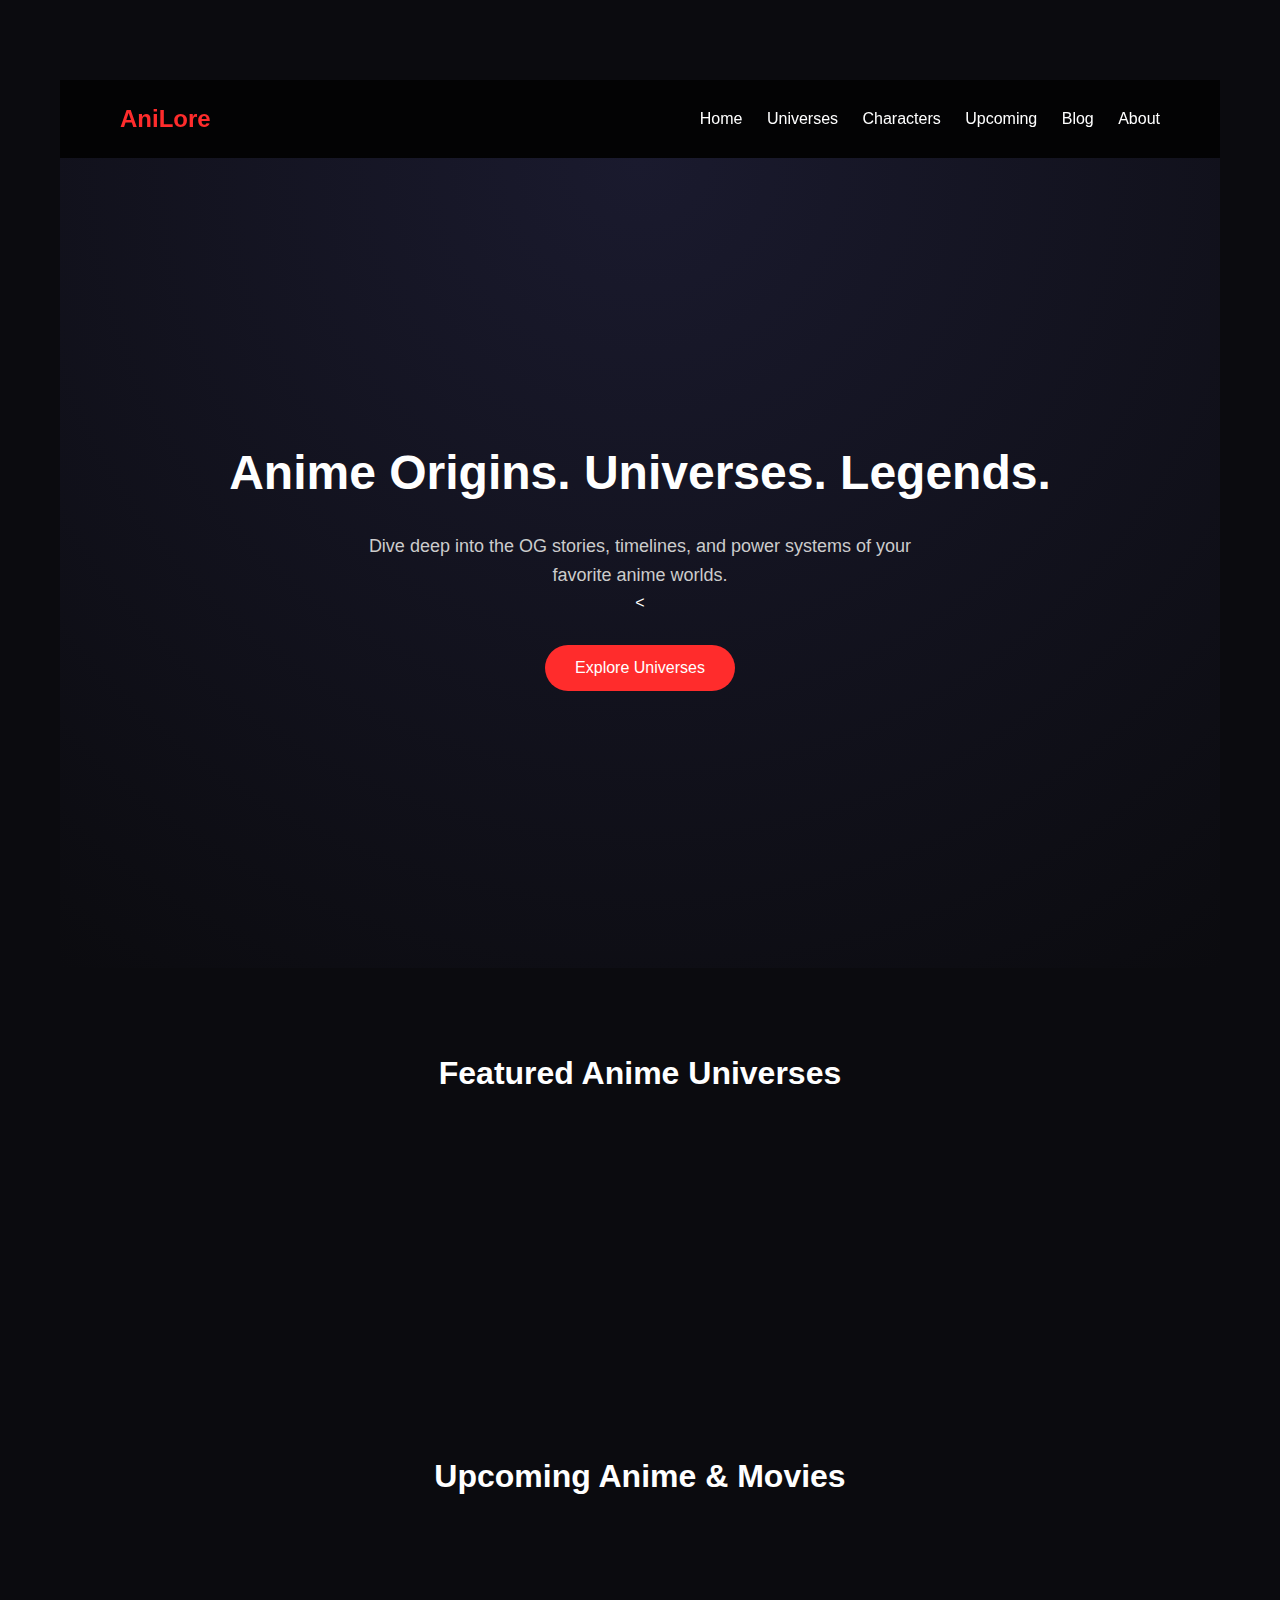
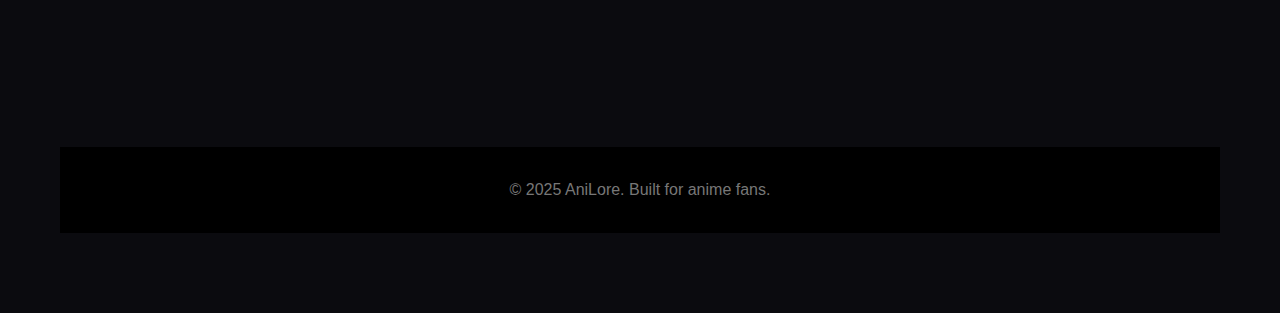
<file: index.html>
<!DOCTYPE html>
<html lang="en">
<head>
  <meta charset="UTF-8" />
  <meta name="viewport" content="width=device-width, initial-scale=1.0"/>
  <title>AniLore | Anime Origins & Universes</title>
  <meta name="description" content="Explore anime origin stories, universes, timelines, characters, and upcoming anime movies." />
  <link rel="stylesheet" href="style.css" />
  <section class="section" id="universes">
</head>
<body>

  <!-- Navbar -->
  <header class="navbar">
    <div class="logo">AniLore</div>
    <nav>
      <a href="#">Home</a>
      <a href="#">Universes</a>
      <a href="#">Characters</a>
      <a href="#">Upcoming</a>
      <a href="#">Blog</a>
      <a href="#">About</a>
    </nav>
  </header>

  <!-- Hero Section -->
  <section class="hero">
    <h1>Anime Origins. Universes. Legends.</h1>
    <p>
      Dive deep into the OG stories, timelines, and power systems of your favorite anime worlds.
    </p>
    <<button onclick="location.href='#universes'">Explore Universes</button>
  </section>

  <!-- Featured Section -->
  <section class="section">
    <h2>Featured Anime Universes</h2>
    <div class="cards">
      <div class="card">
        <h3>Naruto</h3>
        <p>Ninjas, chakra, legacy, and war shaping generations.</p>
      </div>
      <div class="card">
        <h3>Attack on Titan</h3>
        <p>A brutal world where freedom is paid in blood.</p>
      </div>
      <div class="card">
        <h3>One Piece</h3>
        <p>The age of pirates, dreams, and inherited wills.</p>
      </div>
    </div>
  </section>

  <!-- Upcoming Section -->
  <section class="section" id="universes">
    <h2>Upcoming Anime & Movies</h2>
    <div class="cards">
      <div class="card">
        <h3>Demon Slayer Movie</h3>
        <p>Release Date: Coming Soon</p>
      </div>
      <div class="card">
        <h3>Jujutsu Kaisen Season</h3>
        <p>New arc adaptation announced.</p>
      </div>
    </div>
  </section>

  <!-- Footer -->
  <footer>
    <p>© 2025 AniLore. Built for anime fans.</p>
  </footer>

</body>
</html>
</file>
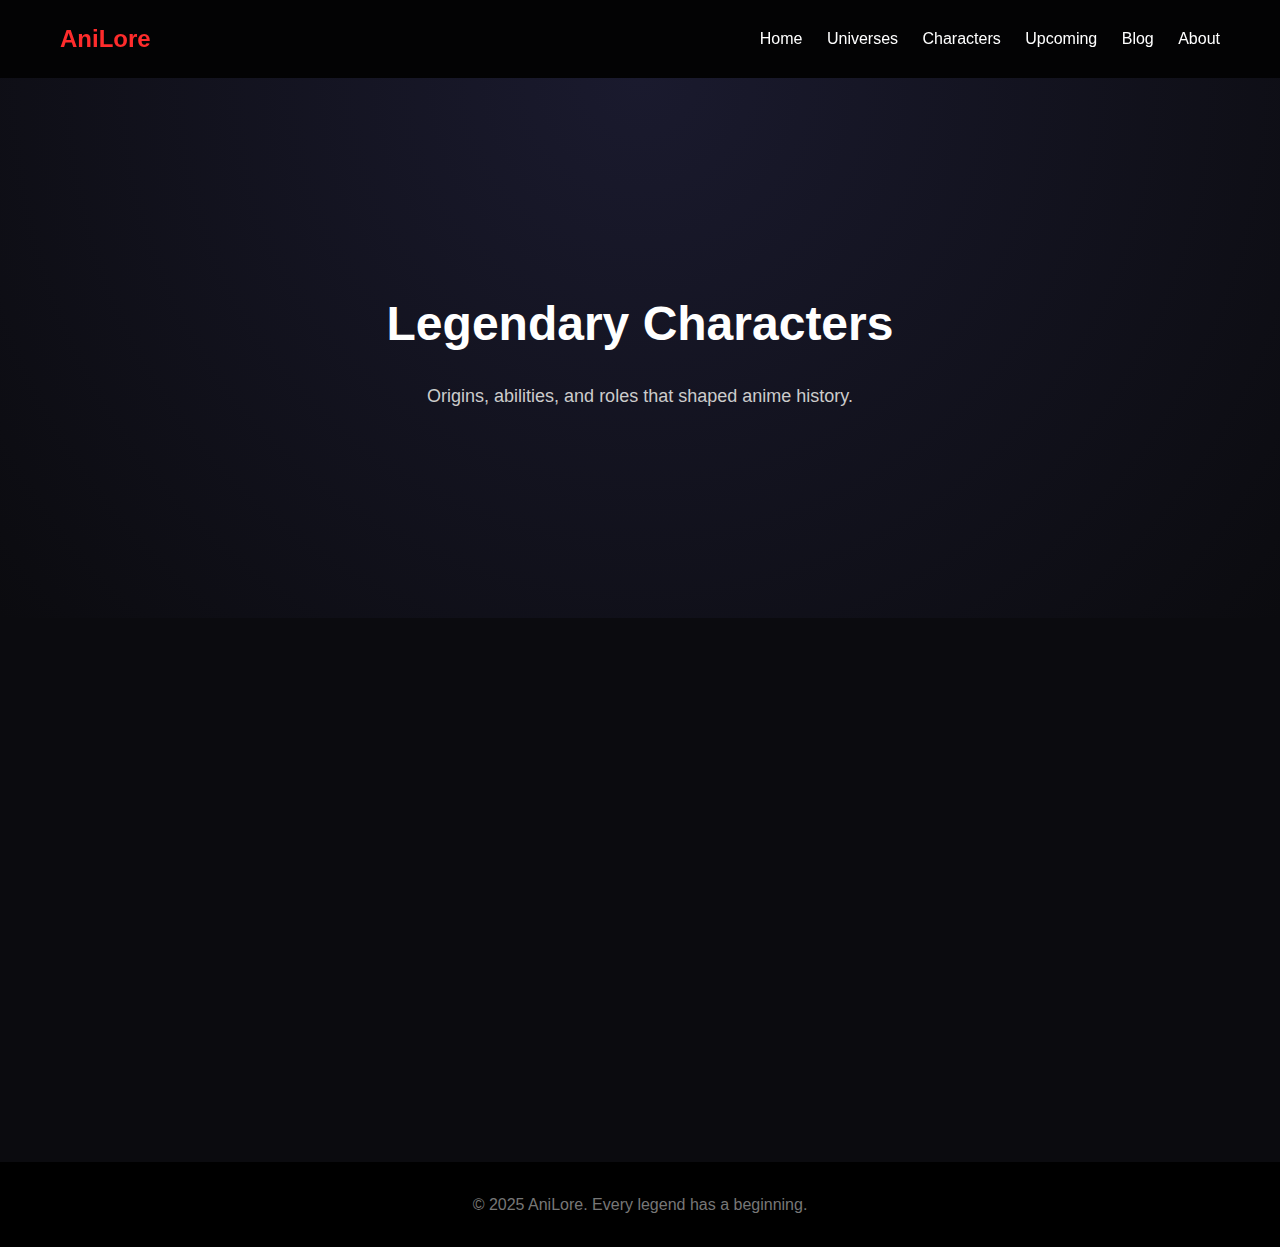
<file: characters.html>
<!DOCTYPE html>
<html lang="en">
<head>
  <meta charset="UTF-8" />
  <meta name="keywords" content="anime lore, anime origins, anime universes, anime timelines, anime characters, upcoming anime movies">
  <meta name="author" content="AniLore">
  <meta name="robots" content="index, follow">

<!-- Open Graph (for sharing) -->
  <meta property="og:title" content="AniLore | Anime Origins & Universes">
  <meta property="og:description" content="Explore anime origin stories, universes, timelines, and legendary characters.">
  <meta property="og:type" content="website">
  <meta name="viewport" content="width=device-width, initial-scale=1.0"/>
  <title>Anime Characters | AniLore</title>
  <meta name="description" content="Explore anime characters, their origins, abilities, and roles." />
  <link rel="stylesheet" href="style.css" />
</head>
<body>

  <!-- Navbar -->
  <header class="navbar">
    <div class="logo">AniLore</div>
    <nav>
      <a href="index.html">Home</a>
      <a href="universes.html">Universes</a>
      <a href="characters.html">Characters</a>
      <a href="#">Upcoming</a>
      <a href="#">Blog</a>
      <a href="#">About</a>
    </nav>
  </header>

  <!-- Page Header -->
  <section class="hero" style="height: 60vh;">
    <h1>Legendary Characters</h1>
    <p>Origins, abilities, and roles that shaped anime history.</p>
  </section>

  <!-- Characters Grid -->
  <section class="section">
    <div class="cards">

      <div class="card">
        <h3>Naruto Uzumaki</h3>
        <p>
          An outcast ninja destined to become Hokage, carrying the Nine-Tails within.
        </p>
      </div>

      <div class="card">
        <h3>Monkey D. Luffy</h3>
        <p>
          A rubber-bodied pirate chasing freedom and the title of Pirate King.
        </p>
      </div>

      <div class="card">
        <h3>Eren Yeager</h3>
        <p>
          A freedom-driven soldier whose choices reshape the fate of humanity.
        </p>
      </div>

      <div class="card">
        <h3>Gojo Satoru</h3>
        <p>
          The strongest sorcerer, wielding limitless cursed techniques.
        </p>
      </div>

      <div class="card">
        <h3>Tanjiro Kamado</h3>
        <p>
          A kind-hearted demon slayer fighting to save his sister and humanity.
        </p>
      </div>

      <div class="card">
        <h3>Goku</h3>
        <p>
          A Saiyan warrior driven by combat, growth, and protecting Earth.
        </p>
      </div>

    </div>
  </section>

  <!-- Footer -->
  <footer>
    <p>© 2025 AniLore. Every legend has a beginning.</p>
  </footer>

</body>
</html>
</file>
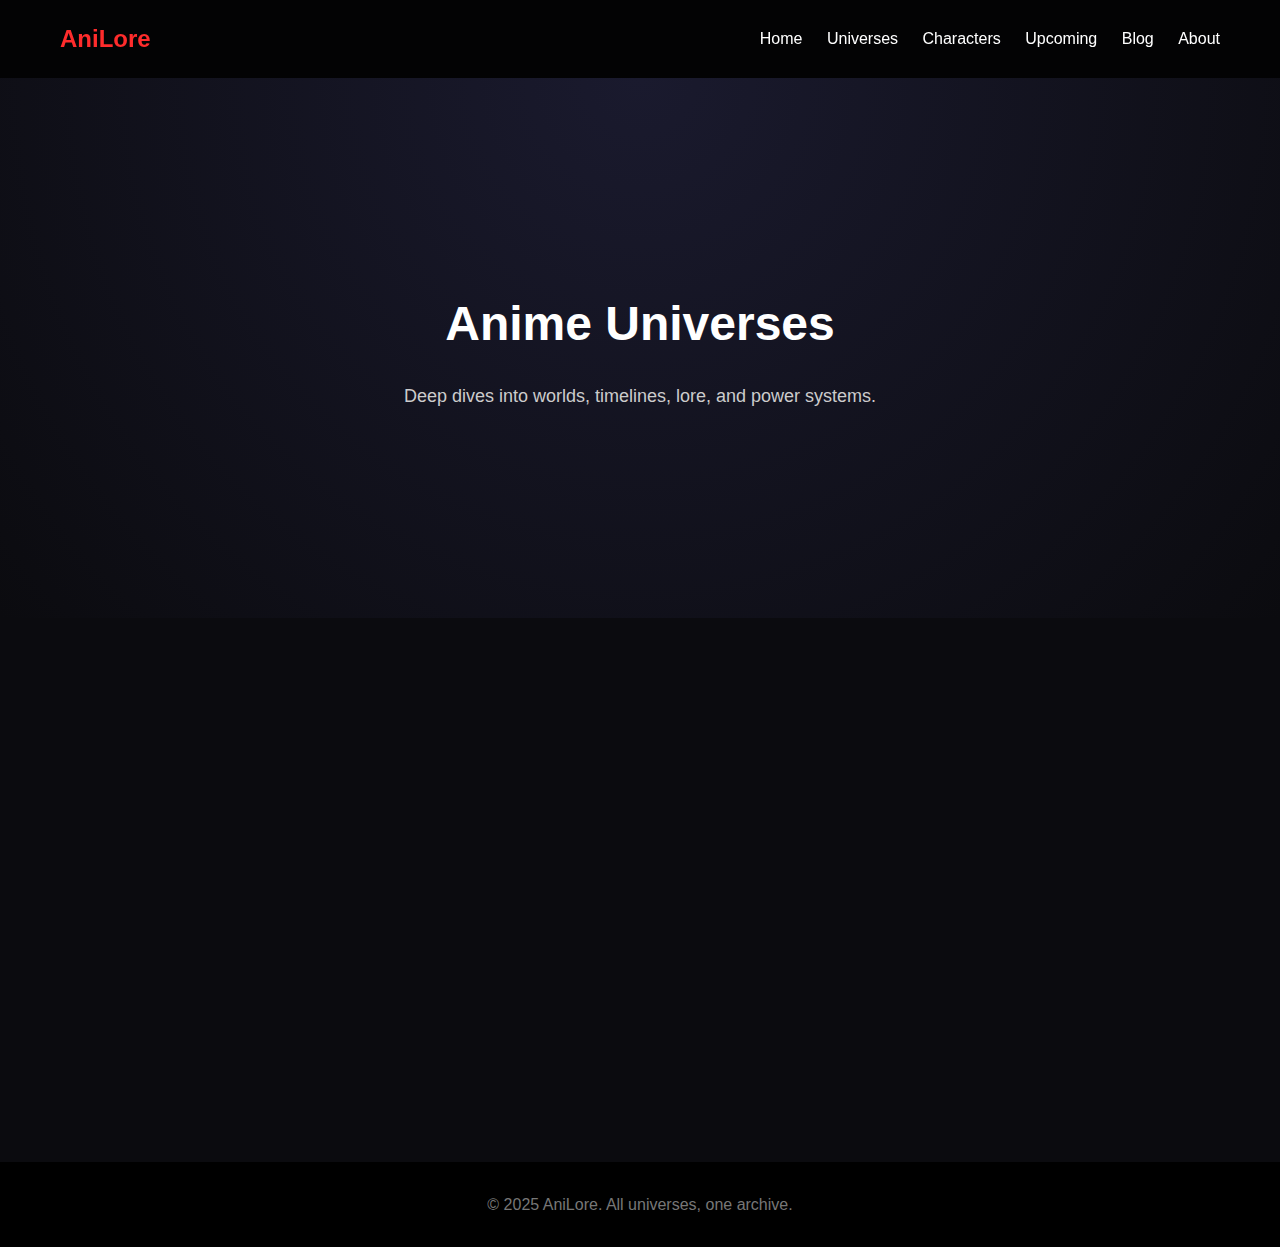
<file: universes.html>
<!DOCTYPE html>
<html lang="en">
<head>
  <meta name="keywords" content="anime lore, anime origins, anime universes, anime timelines, anime characters, upcoming anime movies">
  <meta name="author" content="AniLore">
  <meta name="robots" content="index, follow">

<!-- Open Graph (for sharing) -->
  <meta property="og:title" content="AniLore | Anime Origins & Universes">
  <meta property="og:description" content="Explore anime origin stories, universes, timelines, and legendary characters.">
  <meta property="og:type" content="website">
  <meta charset="UTF-8" />
  <meta name="viewport" content="width=device-width, initial-scale=1.0"/>
  <title>Anime Universes | AniLore</title>
  <meta name="description" content="Explore anime universes, timelines, lore, and power systems." />
  <link rel="stylesheet" href="style.css" />
</head>
<body>

  <!-- Navbar -->
  <header class="navbar">
    <div class="logo">AniLore</div>
    <nav>
      <a href="index.html">Home</a>
      <a href="universes.html">Universes</a>
      <a href="characters.html">Characters</a>
      <a href="#">Upcoming</a>
      <a href="#">Blog</a>
      <a href="#">About</a>
    </nav>
  </header>

  <!-- Page Header -->
  <section class="hero" style="height: 60vh;">
    <h1>Anime Universes</h1>
    <p>Deep dives into worlds, timelines, lore, and power systems.</p>
  </section>

  <!-- Universes Grid -->
  <section class="section">
    <div class="cards">

      <div class="card">
        <h3>Naruto</h3>
        <p>
          A shinobi world shaped by chakra, war, clans, and inherited will.
        </p>
      </div>

      <div class="card">
        <h3>One Piece</h3>
        <p>
          A vast pirate era driven by freedom, dreams, and the mystery of the Void Century.
        </p>
      </div>

      <div class="card">
        <h3>Attack on Titan</h3>
        <p>
          Humanity fights extinction inside walls while uncovering dark truths of their world.
        </p>
      </div>

      <div class="card">
        <h3>Jujutsu Kaisen</h3>
        <p>
          A modern world where cursed energy manifests from human negativity.
        </p>
      </div>

      <div class="card">
        <h3>Demon Slayer</h3>
        <p>
          A Taisho-era Japan plagued by demons and protected by sword-wielding slayers.
        </p>
      </div>

      <div class="card">
        <h3>Dragon Ball</h3>
        <p>
          A universe of martial artists, gods, and ever-escalating power levels.
        </p>
      </div>

    </div>
  </section>

  <!-- Footer -->
  <footer>
    <p>© 2025 AniLore. All universes, one archive.</p>
  </footer>

</body>
</html>
</file>
<file: style.css>
* {
  margin: 0;
  padding: 0;
  box-sizing: border-box;
  font-family: 'Poppins', sans-serif;
}

body {
  background-color: #0b0b0f;
  color: #ffffff;
  line-height: 1.6;
}

/* Navbar */
.navbar {
  display: flex;
  justify-content: space-between;
  align-items: center;
  padding: 20px 60px;
  background: rgba(0, 0, 0, 0.7);
  position: sticky;
  top: 0;
  z-index: 10;
}

.logo {
  font-size: 24px;
  font-weight: bold;
  color: #ff2c2c;
}

.navbar nav a {
  color: #ffffff;
  text-decoration: none;
  margin-left: 20px;
  transition: color 0.3s;
}

.navbar nav a:hover {
  color: #ff2c2c;
}

/* Hero */
.hero {
  height: 90vh;
  display: flex;
  flex-direction: column;
  justify-content: center;
  align-items: center;
  text-align: center;
  padding: 40px;
  background: radial-gradient(circle at top, #1a1a2e, #0b0b0f);
}

.hero h1 {
  font-size: 48px;
  margin-bottom: 20px;
}

.hero p {
  max-width: 600px;
  font-size: 18px;
  color: #cccccc;
}

.hero button {
  margin-top: 30px;
  padding: 14px 30px;
  background: #ff2c2c;
  border: none;
  color: #ffffff;
  font-size: 16px;
  cursor: pointer;
  border-radius: 30px;
  transition: transform 0.3s, box-shadow 0.3s;
}

.hero button:hover {
  transform: translateY(-3px);
  box-shadow: 0 10px 30px rgba(255, 44, 44, 0.4);
}

/* Sections */
.section {
  padding: 80px 60px;
}

.section.dark {
  background: #111118;
}

.section h2 {
  font-size: 32px;
  margin-bottom: 40px;
  text-align: center;
}

/* Cards */
.cards {
  display: grid;
  grid-template-columns: repeat(auto-fit, minmax(250px, 1fr));
  gap: 30px;
}

.card {
  background: #1a1a2e;
  padding: 30px;
  border-radius: 16px;
  transition: transform 0.3s, box-shadow 0.3s;
}

.card h3 {
  margin-bottom: 10px;
  color: #ff2c2c;
}

.card p {
  color: #cccccc;
}

.card:hover {
  transform: translateY(-8px);
  box-shadow: 0 20px 40px rgba(0, 0, 0, 0.6);
}

/* Footer */
footer {
  padding: 30px;
  text-align: center;
  background: #000000;
  color: #777777;
}

/* Responsive */
@media (max-width: 768px) {
  .navbar {
    flex-direction: column;
  }

  .navbar nav {
    margin-top: 10px;
  }

  .hero h1 {
    font-size: 36px;
  }
}
/* Smooth fade-in animation */
@keyframes fadeUp {
  from {
    opacity: 0;
    transform: translateY(30px);
  }
  to {
    opacity: 1;
    transform: translateY(0);
  }
}

.hero h1,
.hero p,
.hero button {
  animation: fadeUp 1s ease forwards;
}

.hero p {
  animation-delay: 0.3s;
}

.hero button {
  animation-delay: 0.6s;
}

/* Card animation */
.card {
  opacity: 0;
  animation: fadeUp 0.8s ease forwards;
}

.card:nth-child(1) { animation-delay: 0.1s; }
.card:nth-child(2) { animation-delay: 0.2s; }
.card:nth-child(3) { animation-delay: 0.3s; }
.card:nth-child(4) { animation-delay: 0.4s; }
.card:nth-child(5) { animation-delay: 0.5s; }
.card:nth-child(6) { animation-delay: 0.6s; }
@media (max-width: 768px) {
  .navbar {
    padding: 15px 20px;
  }

  .navbar nav {
    display: flex;
    flex-wrap: wrap;
    justify-content: center;
    margin-top: 10px;
  }

  .navbar nav a {
    margin: 10px;
    font-size: 14px;
  }

  .hero {
    height: auto;
    padding: 80px 20px;
  }

  .hero h1 {
    font-size: 32px;
  }

  .hero p {
    font-size: 16px;
  }

  .section {
    padding: 60px 20px;
  }
}
</file>
